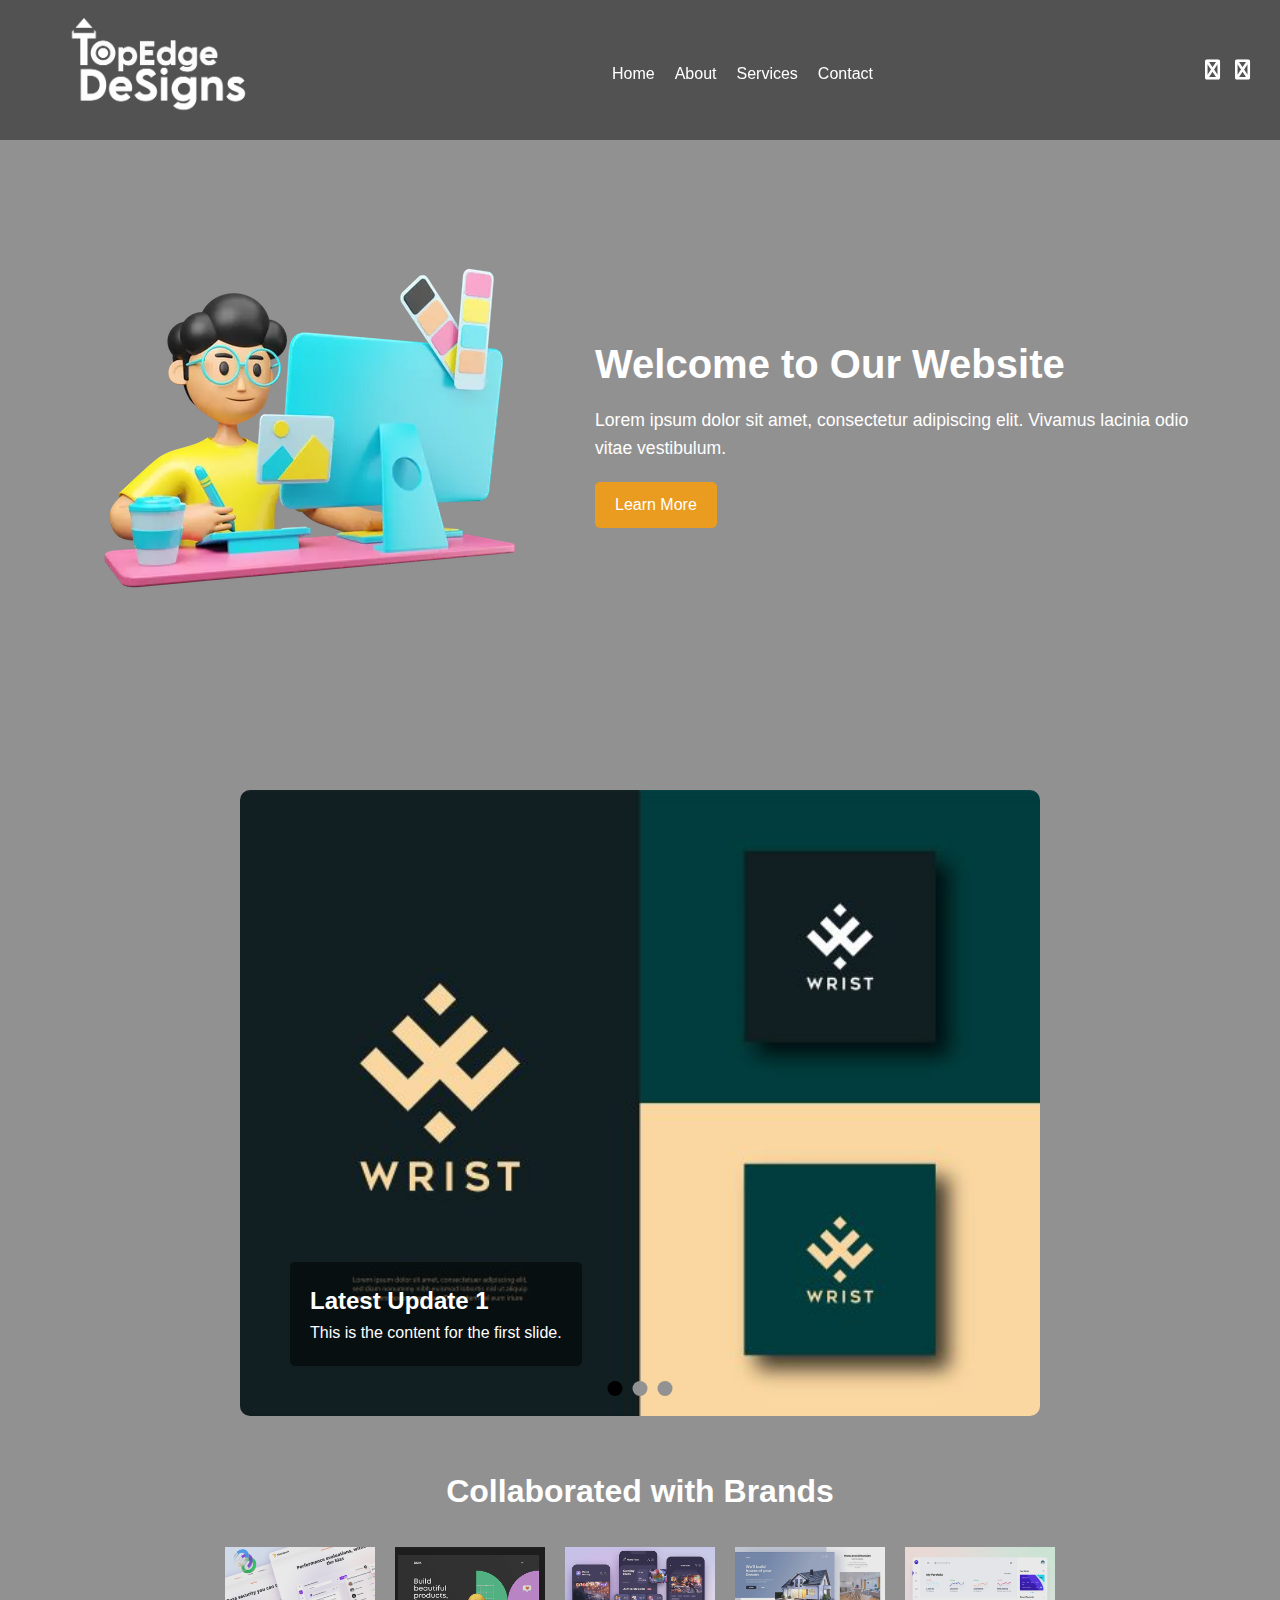
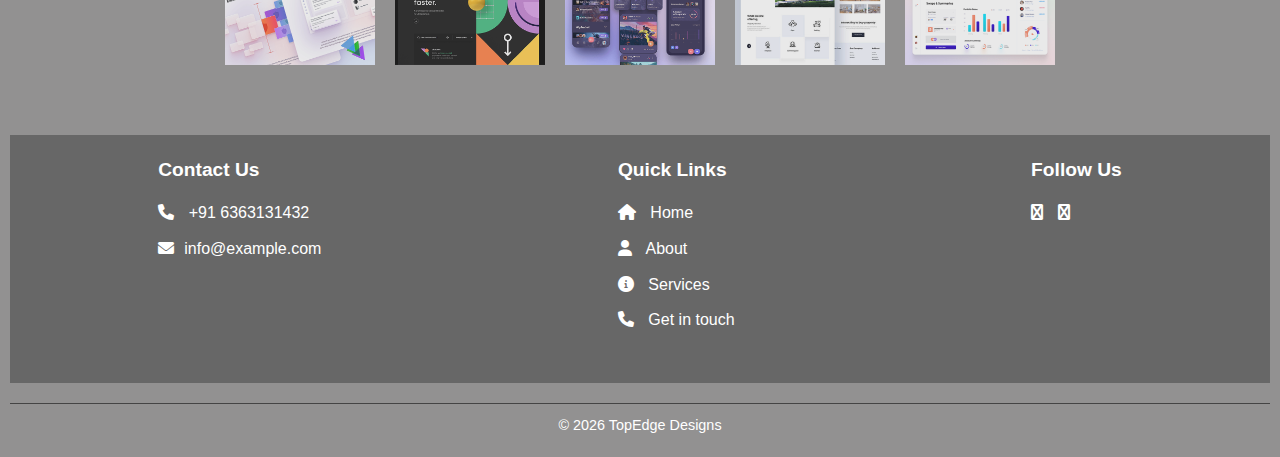
<file: index.html>
<!DOCTYPE html>
<html lang="en">
<head>
  <meta charset="UTF-8">
  <meta name="viewport" content="width=device-width, initial-scale=1.0">
  <title>Responsive Home Section</title>
  <link href="https://maxcdn.bootstrapcdn.com/font-awesome/4.7.0/css/font-awesome.min.css" rel="stylesheet" integrity="sha384-wvfXpqpZZVQGK6TAh5PVlGOfQNHSoD2xbE+QkPxCAFlNEevoEH3Sl0sibVcOQVnN" crossorigin="anonymous">
  <link href="https://cdnjs.cloudflare.com/ajax/libs/font-awesome/6.0.0-beta3/css/all.min.css" rel="stylesheet">
  <link rel="stylesheet" href="style.css">
</head>

<body>
  <!-- Navbar -->
  <nav class="navbar">
    <div class="logo">
        <img src="images/TopEdge Logo -White.png" alt="Logo">
    </div>
    <ul class="menu">
      <li><a href="#home">Home</a></li>
      <li><a href="#about">About</a></li>
      <li><a href="Sevice/index.html">Services</a></li>
      <li><a href="contact/index.html">Contact</a></li>
    </ul>
    <div class="social-icons">
      <a href="https://www.instagram.com/topedge_designs?igsh=MWk1NW45ZHIxZ2UybA=="><i class="fa fa-instagram"></i></a>
      <a href="https://www.linkedin.com/in/vikasjalagar?utm_source=share&utm_campaign=share_via&utm_content=profile&utm_medium=android_app"><i class="fa fa-linkedin"></i></a>
    </div>
    <div class="hamburger" id="hamburger" onclick="toggleMenu()">
      <div></div>
      <div></div>
      <div></div>
    </div>
  </nav>

  <!-- Mobile Menu -->
  <div class="mobile-menu" id="mobileMenu">
    <div class="close-btn" id="closeBtn" onclick="toggleMenu()">
      <i class="fa fa-times"></i>
  </div>
    <ul>
      <li><a href="#home"><i class="fa fa-home"></i> Home</a></li>
      <li><a href="#about"><i class="fa fa-user"></i> About</a></li>
      <li><a href="Sevice/index.html"><i class="fa fa-info-circle"></i> Services</a></li>
      <li><a href="contact/index.html"><i class="fa fa-phone"></i> Contact</a></li>
    </ul>
  </div>

  <!-- Home Section -->
  <section class="home" id="home">
    <div class="image">
        <img src="images/image6.webp" alt="Home Image">
    </div>
    <div class="content1">
        <h1>Welcome to Our Website</h1>
        <p>Lorem ipsum dolor sit amet, consectetur adipiscing elit. Vivamus lacinia odio vitae vestibulum.</p>
        <a href="#about" class="btn">Learn More</a>
    </div>
</section>

<!-- Image Slider -->
<div class="slider">
    <div class="slides">
        <div class="slide">
            <img src="images/logo branding.jpg" alt="Slide 1">
            <div class="content">
                <h2>Latest Update 1</h2>
                <p>This is the content for the first slide.</p>
            </div>
        </div>
        <div class="slide">
            <img src="images/project-5.png" alt="Slide 2">
            <div class="content">
                <h2>Latest Update 2</h2>
                <p>This is the content for the second slide.</p>
            </div>
        </div>
        <div class="slide">
            <img src="images/project-4.png" alt="Slide 3">
            <div class="content">
                <h2>Latest Update 3</h2>
                <p>This is the content for the third slide.</p>
            </div>
        </div>
    </div>
    <div class="indicators">
        <span class="indicator"></span>
        <span class="indicator"></span>
        <span class="indicator"></span>
    </div>
</div>

<!--collabration-->
<section class="brands" id="brands">
  <h2>Collaborated with Brands</h2>
  <div class="brand-logos">
      <img src="images/project-6.png" alt="Brand 1">
      <img src="images/project-5.png" alt="Brand 2">
      <img src="images/project-4.png" alt="Brand 3">
      <img src="images/project-3.jpg" alt="Brand 4">
      <img src="images/project-2.png" alt="Brand 5">
  </div>
</section>


<!-- Footer -->
<footer class="footer">
  <div class="footer-container">
      <div class="footer-content">
          <h3>Contact Us</h3>
          <p><i class="fa fa-phone"></i> +91 6363131432</p>
          <p><i class="fa fa-envelope"></i><a href="mailto:info@example.com">info@example.com</a></p>
      </div>
      <div class="footer-nav">
          <h3>Quick Links</h3>
          <ul>
              <li><a href="#home"><i class="fa fa-home"></i> Home</a></li>
              <li><a href="#about"><i class="fa fa-user"></i> About</a></li>
              <li><a href="Sevice/index.html"><i class="fa fa-info-circle"></i> Services</a></li>
              <li><a href="contact/index.html"><i class="fa fa-phone"></i> Get in touch</a></li>
          </ul>
      </div>
      <div class="footer-social">
          <h3>Follow Us</h3>
          <a href="https://www.instagram.com/topedge_designs?igsh=MWk1NW45ZHIxZ2UybA=="><i class="fa fa-instagram"></i></a>
          <a href="https://www.linkedin.com/in/vikasjalagar?utm_source=share&utm_campaign=share_via&utm_content=profile&utm_medium=android_app"><i class="fa fa-linkedin"></i></a>
      </div>
  </div>
  <div class="footer-bottom">
      <p>&copy; 2024 TopEdge Designs</p>
      
  </div>
</footer>

<script src="Javascript.js"></script>

</body>
</html>
</file>
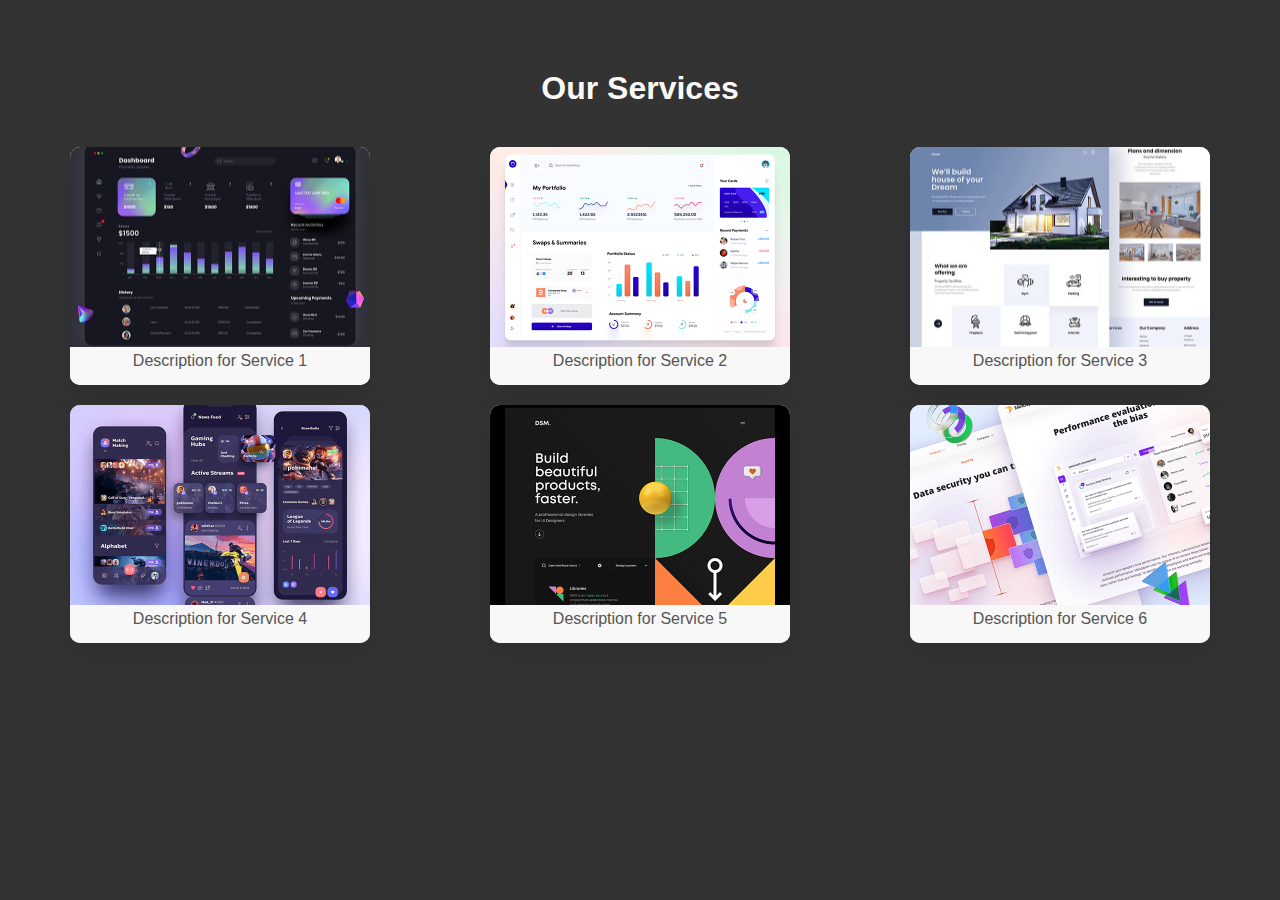
<file: Sevice/index.html>
<!DOCTYPE html>
<html lang="en">
<head>
    <meta charset="UTF-8">
    <meta name="viewport" content="width=device-width, initial-scale=1.0">
    <title>Services Section</title>
    <link rel="stylesheet" href="styles1.css">
</head>
<body>
    <!-- Service Section -->
    <section class="services-section">
        <h2 class="section-title">Our Services</h2>
        <div class="service-gallery">
            <!-- Service Item 1 -->
            <div class="service-item">
                <div class="image-container">
                    <img src="images/project-1.jpg" alt="Service 1" class="service-image">
                </div>
                <p class="service-description">Description for Service 1</p>
            </div>
            <!-- Service Item 2 -->
            <div class="service-item">
                <div class="image-container">
                    <img src="images/project-2.png" alt="Service 2" class="service-image">
                </div>
                <p class="service-description">Description for Service 2</p>
            </div>
            <!-- Service Item 3 -->
            <div class="service-item">
                <div class="image-container">
                    <img src="images/project-3.jpg" alt="Service 3" class="service-image">
                </div>
                <p class="service-description">Description for Service 3</p>
            </div>
            <!-- Service Item 4 -->
            <div class="service-item">
                <div class="image-container">
                    <img src="images/project-4.png" alt="Service 4" class="service-image">
                </div>
                <p class="service-description">Description for Service 4</p>
            </div>
            <!-- Service Item 5 -->
            <div class="service-item">
                <div class="image-container">
                    <img src="images/project-5.png" alt="Service 5" class="service-image">
                </div>
                <p class="service-description">Description for Service 5</p>
            </div>
            <!-- Service Item 6 -->
            <div class="service-item">
                <div class="image-container">
                    <img src="images/project-6.png" alt="Service 6" class="service-image">
                </div>
                <p class="service-description">Description for Service 6</p>
            </div>
        </div>
    </section>

    <!-- Optional: Add script for hover image change (if needed) -->
    <script src="script.js"></script>
</body>
</html>
</file>
<file: style.css>
* {
      margin: 0;
      padding: 0;
      box-sizing: border-box;
    }

    body {
      font-family: 'Arial', sans-serif;
      line-height: 1.6;
      overflow-x: hidden;
      background-color: #333;
      color: #fff;
    }

    a {
      text-decoration: none;
      color: inherit;
    }

    ul {
      list-style: none;
    }

    .navbar {
      display: flex;
      justify-content: space-between;
      align-items: center;
      padding: 10px 30px;
      background-color: #333333ad;
      color: white;
      position: fixed;
      width: 100%;
      height: 15.5vh;
      top: 0;
      z-index: 1000;
      transition: background-color 0.3s;
    }

    .navbar .logo img {
      width: 250px;
      height: 150px;
      padding: 5px;
      object-fit: cover;
      }

    .navbar .menu {
      display: flex;
      gap: 20px;
    }

    .navbar .menu li {
      position: relative;
      font-size: 25px;
    }

    .navbar .menu li a {
      color: white;
      transition: color 0.3s;
    }

    .navbar .menu li a:hover {
      color: #f39c12;
    }

    .navbar .social-icons {
      display: flex;
      gap: 15px;
    }

    .navbar .social-icons a {
      font-size: 20px;
      transition: color 0.3s;
    }

    .navbar .social-icons a:hover {
      color: #f39c12;
    }

    .navbar .menu a {
    color: #fff;
    text-decoration: none;
    font-size: 1rem;
    position: relative;
    display: inline-block;
}

.navbar .menu a::after {
    content: '';
    position: absolute;
    bottom: -2px; /* Position the line slightly below the text */
    left: 0;
    width: 0;
    height: 2px;
    background: #f39c12;
    transition: width 0.3s ease-in-out;
}

.navbar .menu a:hover::after {
    width: 100%; /* Expand the line to full width on hover */
}







     /*hamberg*/
    .hamburger {
      display: none;
      flex-direction: column;
      gap: 5px;
      cursor: pointer;
    }

    .hamburger div {
      width: 25px;
      height: 3px;
      background-color: white;
    }

    .mobile-menu {
      position: fixed;
      top: 0;
      right: -100%;
      height: 100%;
      width: 70%;
      background-color: #333;
      color: white;
      z-index: 2000;
      padding: 20px;
      transition: right 0.3s;
      flex-direction: column;
      display: none;
    }

    .mobile-menu.active {
      right: 0;
      display: flex;
    }

    .mobile-menu ul {
      display: flex;
      flex-direction: column;
      gap: 20px;
    }

    .close-btn {
    position: absolute;
    top: 10px;
    right: 40px;
    background: none;
    border: none;
    color: #fff;
    font-size: 1.1rem;
    cursor: pointer;
}
    

    
    /* Home Section */
    .home {
            display: flex;
            align-items: center;
            justify-content: center;
            height: 80vh;
            background: #929191;
            color: #fff;
            margin-top: 70px;
        }

        .home .content1 {
            max-width: 600px;
            animation: fadeIn 1s ease-in-out;
        }

        .home .content1 h1 {
            font-size: 2.5rem;
            margin-bottom: 10px;
        }

        .home .content1 p {
            font-size: 1.1rem;
            margin-bottom: 20px;
        }

        .home .content1 .btn {
            display: inline-block;
            padding: 10px 20px;
            background: #f39d12e5;
            color: #fff;
            text-decoration: none;
            border-radius: 5px;
        }

        .home .content1 .btn:hover {
            background: #e67e22;
        }

        .home .image {
            margin-right: 60px;
            animation: slideIn 1s ease-in-out;
        }

        .home .image img {
            max-width: 100%;
            border-radius: 10px;
            animation: zoomIn 2s ease-in-out infinite;
        }

        /* Footer */
        
        .footer {
    background: #929191;
    color: white;
    padding: 20px 10px;
    text-align: center;
}

.footer-container {
    display: flex;
    flex-wrap: wrap;
    justify-content: space-around;
    padding: 20px 0;
    background-color: #0101014a;
    width: 100%;
}

.footer-content,
.footer-nav,
.footer-social {
    margin-bottom: 20px;
    max-width: 300px;
    text-align: left;
}

.footer-content h3,
.footer-nav h3,
.footer-social h3 {
    margin-bottom: 15px;
    font-size: 1.2rem;
}

.footer-content p,
.footer-nav ul,
.footer-social a {
    margin: 10px 0;
    font-size: 1rem;
    color: white;
    text-decoration: none;
}

.footer-content p i,
.footer-nav ul li i,
.footer-social a i {
    margin-right: 10px;
    color: white;
}

.footer-nav ul {
    list-style: none;
    padding: 0;
}

.footer-nav ul li {
    margin-bottom: 10px;
}

.footer-nav ul li a:hover,
.footer-social a:hover {
    text-decoration: underline;
}


.footer-bottom {
    border-top: 1px solid #444;
    padding-top: 10px;
    margin-top: 20px;
    font-size: 0.9rem;
}

/* Responsive Design */
@media (max-width: 768px) {
    .footer-container {
        flex-direction: column;
        align-items: center;
    }

    .footer-content,
    .footer-nav,
    .footer-social {
        max-width: 100%;
        text-align: center;
    }
}


        /* Slider */
        body {
            margin: 0;
            font-family: Arial, sans-serif;
            overflow-x: hidden;
            background-color: #929191;
        }

        .slider {
            position: relative;
            width: 100%;
            max-width: 800px;
            margin: auto;
            overflow: hidden;
            border-radius: 10px;
        }

        .slides {
            display: flex;
            transition: transform 0.8s ease-in-out;
        }

        .slide {
            min-width: 100%;
            box-sizing: border-box;
            position: relative;
        }

        .slide img {
            width: 100%;
            vertical-align: top;
            height: auto;
            flex-shrink: 0;
        }

        .content {
            position: absolute;
            bottom: 50px;
            left: 50px;
            color: white;
            background: rgba(0, 0, 0, 0.5);
            padding: 20px;
            border-radius: 5px;
            animation: fadeIn 1.5s ease-in-out;
        }

        

        @keyframes fadeIn {
            from {
                opacity: 0;
                transform: translateY(20px);
            }
            to {
                opacity: 1;
                transform: translateY(0);
            }
        }

        .indicators {
            position: absolute;
            bottom: 20px;
            left: 50%;
            transform: translateX(-50%);
            display: flex;
            gap: 10px;
        }

        .indicator {
            width: 15px;
            height: 15px;
            background: rgb(147, 146, 146);
            border-radius: 50%;
            cursor: pointer;
            transition: background 0.3s;
        }

        .indicator.active {
            background: rgb(0, 0, 0);
        }

        @keyframes fadeIn {
            from { opacity: 0; }
            to { opacity: 1; }
        }

        @keyframes slideIn {
            from { transform: translateX(-100%); }
            to { transform: translateX(0); }
        }

        @keyframes zoomIn {
            0% { transform: scale(1); }
            50% { transform: scale(1.05); }
            100% { transform: scale(1); }
        }

    
    @media (max-width: 768px) {
      .navbar .menu {
        display: none;
      }

      .hamburger {
        display: flex;
      }

      .home {
       flex-direction: column;
        }

      .home .image {
        margin-right: 0;
        margin-bottom: 20px;
        }

      .navbar .logo img {
      height: 100px;
      width: 150px;
      padding: 5px;
      object-fit: cover;
      }
      
      .home .content1 {
            max-width: 600px;
            animation: fadeIn 1s ease-in-out;
            position: absolute;
            bottom: 100px;
            left: 100px;
            color: white;
            background: rgba(0, 0, 0, 0.5);
            padding: 20px;
            border-radius: 5px;
            animation: fadeIn 1.5s ease-in-out;
        }
    }


    /* Collaborated with Brands Section */
.brands {
    text-align: center;
    padding: 50px 20px;
    background: #929191;
}

.brands h2 {
    font-size: 2rem;
    margin-bottom: 30px;
    color: white;
    animation: fadeIn 1s ease-in-out;
}

.brand-logos {
    display: flex;
    flex-wrap: wrap;
    justify-content: center;
    gap: 20px;
}

.brand-logos img {
    max-width: 150px;
    height: auto;
    transition: transform 0.3s ease-in-out, opacity 0.3s ease-in-out;
    opacity: 0.8;
}

.brand-logos img:hover {
    transform: scale(1.1);
    opacity: 1;
}

/* Animation */
@keyframes fadeIn {
    from {
        opacity: 0;
        transform: translateY(20px);
    }
    to {
        opacity: 1;
        transform: translateY(0);
    }
}

/* Responsive Design */
@media (max-width: 768px) {
    .brand-logos img {
        max-width: 100px;
    }
}
</file>
<file: Sevice/styles1.css>
/* Basic reset */
* {
    margin: 0;
    padding: 0;
    box-sizing: border-box;
}

/* Body styling */
body {
    font-family: Arial, sans-serif;
    background-color: #333;
    color: #fff;
    padding: 20px;
}


/* Service Section */
.services-section {
    text-align: center;
    padding: 50px 0;
}

.section-title {
    font-size: 2em;
    margin-bottom: 40px;
    color: #fbf8f8;
}

/* Gallery Container */
.service-gallery {
    display: grid;
    grid-template-columns: repeat(3, 1fr);
    gap: 20px;
    justify-items: center;
    margin-top: 30px;
}

/* Individual Service Item */
.service-item {
    position: relative;
    width: 100%;
    max-width: 300px;
    overflow: hidden;
    border-radius: 10px;
    text-align: center;
    background-color: #fff;
    box-shadow: 0 10px 30px rgba(0, 0, 0, 0.1);
    transition: transform 0.3s ease;
    cursor: pointer;
}

/* Image Container */
.image-container {
    position: relative;
    width: 100%;
    height: 200px;
    overflow: hidden;
}

/* Image Styling */
.service-image {
    width: 100%;
    height: 100%;
    object-fit: cover;
    transition: transform 0.3s ease, opacity 0.3s ease;
}

/* Hover Effect: Zoom-in */
.service-item:hover .service-image {
    transform: scale(1.1); /* Zoom-in effect */
}

/* Hover Effect: Change opacity */
.service-item:hover .service-image {
    opacity: 0.9;
}

/* Description Styling */
.service-description {
    padding: 15px;
    font-size: 1rem;
    color: #555;
    background-color: #f8f8f8;
    margin-top: -10px; /* To adjust overlap effect */
    transition: background-color 0.3s ease;
}

/* Hover Effect: Change Description Background */
.service-item:hover .service-description {
    background-color: #333;
    color: white;
}

/* Responsive Design */
@media (max-width: 768px) {
    .service-gallery {
        grid-template-columns: repeat(auto-fill, minmax(250px, 1fr));
    }
}

@media (max-width: 480px) {
    .service-gallery {
        grid-template-columns: 1fr;
    }
}
</file>
